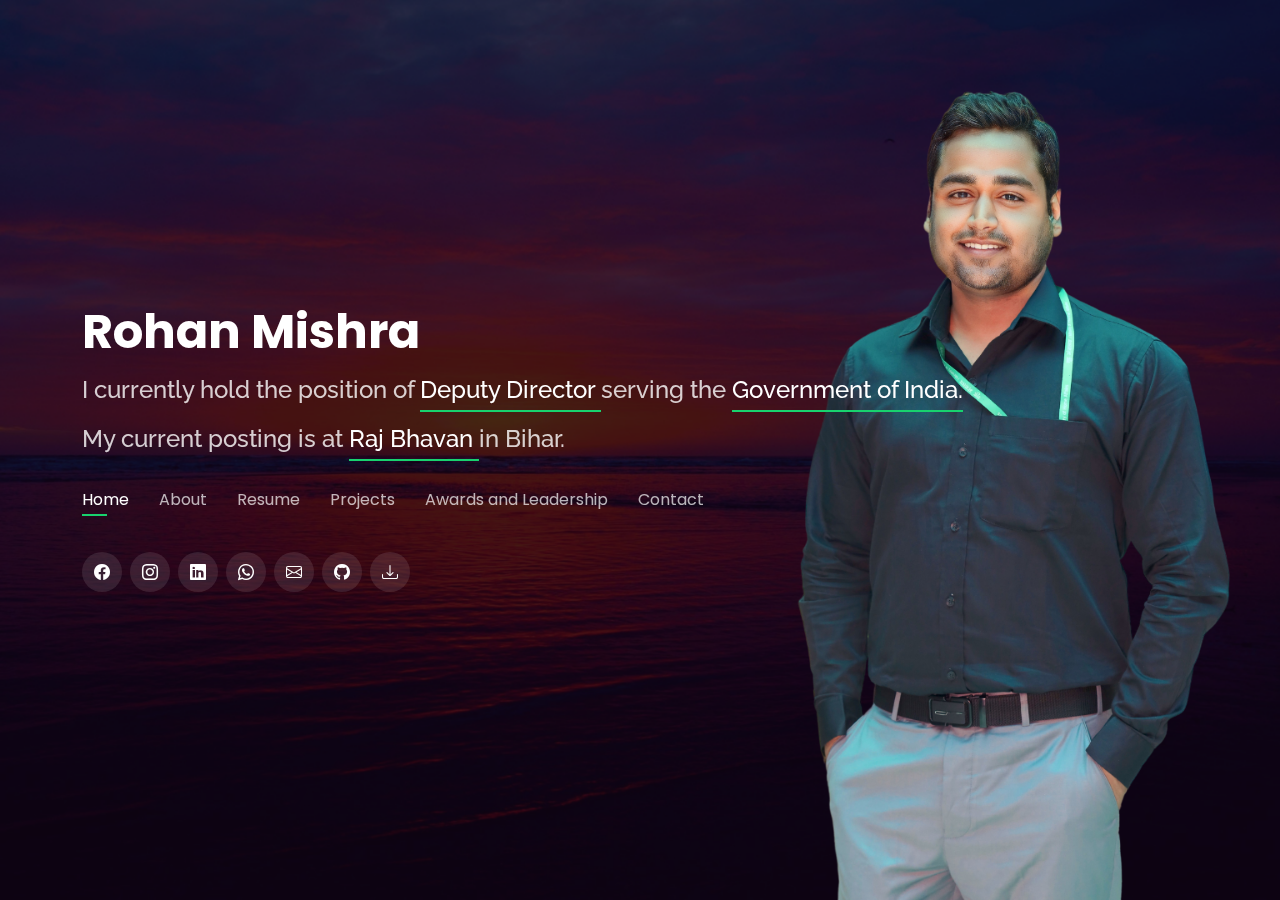
<file: index.html>
<!DOCTYPE html>
<html lang="en">


<!-- Mirrored from sunchitsharma.in/ by HTTrack Website Copier/3.x [XR&CO'2014], Mon, 10 Jul 2023 09:21:02 GMT -->
<!-- Added by HTTrack --><meta http-equiv="content-type" content="text/html;charset=utf-8" /><!-- /Added by HTTrack -->
<head>
  <meta charset="utf-8">
  <meta content="width=device-width, initial-scale=1.0" name="viewport">

  <title>Rohan Mishra</title>
  <meta content="" name="description">
  <meta content="" name="keywords">

  <!-- Favicons -->
  <link href="assets/img/favicon.png" rel="icon">
  <link href="assets/img/apple-touch-icon.png" rel="apple-touch-icon">

  <!-- Google Fonts -->
  <link href="https://fonts.googleapis.com/css?family=Open+Sans:300,300i,400,400i,600,600i,700,700i|Raleway:300,300i,400,400i,500,500i,600,600i,700,700i|Poppins:300,300i,400,400i,500,500i,600,600i,700,700i" rel="stylesheet">

  <!-- Vendor CSS Files -->
  <link href="assets/vendor/bootstrap/css/bootstrap.min.css" rel="stylesheet">
  <link href="assets/vendor/bootstrap-icons/bootstrap-icons.css" rel="stylesheet">
  <link href="assets/vendor/boxicons/css/boxicons.min.css" rel="stylesheet">
  <link href="assets/vendor/glightbox/css/glightbox.min.css" rel="stylesheet">
  <link href="assets/vendor/remixicon/remixicon.css" rel="stylesheet">
  <link href="assets/vendor/swiper/swiper-bundle.min.css" rel="stylesheet">

  <!-- Template Main CSS File -->
  <link href="assets/css/style.css" rel="stylesheet">

  <!-- =======================================================
  * Template Name: Personal - v4.7.0
  * Template URL: https://bootstrapmade.com/personal-free-resume-bootstrap-template/
  * Author: BootstrapMade.com
  * License: https://bootstrapmade.com/license/
  ======================================================== -->
</head>

<body>

  <!-- ======= Header ======= -->
  <header id="header">
    <div class="container">

      <h1><a href="index-2.html">Rohan Mishra</a></h1>
      <!-- Uncomment below if you prefer to use an image logo -->
      <!-- <a href="index.html" class="mr-auto"><img src="assets/img/logo.png" alt="" class="img-fluid"></a> -->
       <!-- <h2>I'm a <span>Software Engineer </span> working as <span> Deputy Director </span> for <span> Government of India.</span> </h2> -->
	  <h2>
           I currently hold the position of <span> Deputy Director </span> serving the <span>Government of India.</span> </h2>
          <h2> My current posting is at <span>Raj Bhavan </span>in Bihar. </h2>

      <nav id="navbar" class="navbar">
        <ul>
          <li><a class="nav-link active" href="#header">Home</a></li>
          <li><a class="nav-link" href="#about">About</a></li>
          <li><a class="nav-link" href="#resume">Resume</a></li>
          <li><a class="nav-link" href="#projects">Projects</a></li>
          <li><a class="nav-link" href="#awards">Awards and Leadership</a></li>
          <li><a class="nav-link" href="#contact">Contact</a></li>
        </ul>
        <i class="bi bi-list mobile-nav-toggle"></i>
      </nav><!-- .navbar -->

      <div class="social-links">
        <a href="https://www.facebook.com/profile.php?id=100029545131914" target="_blank" class="facebook"><i class="bi bi-facebook"></i></a>
        <a href="#" target="_blank" class="instagram"><i class="bi bi-instagram"></i></a>
        <a href="https://www.linkedin.com/in/rohan-mishra-910a79aa/" target="_blank" class="linkedin"><i class="bi bi-linkedin"></i></a>
        <a href="https://wa.me/918630226726" target="_blank" class="whatsapp"><i class="bi bi-whatsapp"></i></a>
        <a href="mailto:letsmeetrohan@gmail.com" target="_blank" class="envelope"><i class="bi bi-envelope"></i></a>
        <a href="https://github.com/MeetRohan" target="_blank" class="github"><i class="bi bi-github"></i></a>
        <a href="#" target="_blank" class="download"><i class="bi bi-download"></i></a>
      </div>

    </div>
  </header><!-- End Header -->

  <!-- ======= About Section ======= -->
  <section id="about" class="about">

    <!-- ======= About Me ======= -->
    <div class="about-me container">

      <div class="section-title">
        <h2>About</h2>
        <p>Lets Deep Dive</p>
      </div>

      <div class="row">
        <div class="col-lg-4" data-aos="fade-right">
          <img src="assets/img/me.jpg" class="img-fluid img-thumbnail" alt="">
        </div>
        <div class="col-lg-8 pt-4 pt-lg-0 content" data-aos="fade-left">
          <h3 class="mt-5">Software Engineer</h3>
          <p class="fst-italic">
            
         I have a passion for engaging in projects related to Network Design and Security. My expertise lies in assisting individuals with their Network Architecture, Network Design, and Cyber Security needs. Furthermore, I find great fulfillment in contributing to Non-Profit endeavors that strive to bring about positive societal change.
          </p>
          <div class="row">
            <div class="col-lg-6">
              <ul>
                <li><i class="bi bi-chevron-right"></i> <strong>Birthday:</strong> <span>12 Feb </span></li>
                <li><i class="bi bi-chevron-right"></i> <strong>Website:</strong> <span>www.rohanmishra.co.in</span></li>
                <li><i class="bi bi-chevron-right"></i> <strong>Phone:</strong> <span>+91 8630226726</span></li>
                <li><i class="bi bi-chevron-right"></i> <strong>City:</strong> <span>Patna, Bihar</span></li>
              </ul>
            </div>
            <div class="col-lg-6">
              <ul>
                <li><i class="bi bi-chevron-right"></i> <strong>Experience:</strong> <span>5+ years</span></li>
                <li><i class="bi bi-chevron-right"></i> <strong>Degree:</strong> <span>Bachelor of Technology</span></li>
                <li><i class="bi bi-chevron-right"></i> <strong>Email:</strong> <span>rohan.mishra@gov.in</span></li>
				 <li><i class="bi bi-chevron-right"></i> <strong>Hobbies:</strong> <span> Playing Chess, Cricket</span></li>
              </ul>
            </div>
          </div>  
		  
          <p>  
            .
          </p>
        </div>
      </div>

    </div><!-- End About Me -->

    <!-- ======= Counts ======= -->
    <!--  <div class="counts container">

      <div class="row">

        <div class="col-lg-6 col-md-6">
          <div class="count-box">
            <i class="bi bi-emoji-smile"></i>
            <span style="display:inline-block" data-purecounter-start="0" data-purecounter-end="10" data-purecounter-duration="1" class="purecounter"></span> <span style="display:inline-block" >+</span>
            <p>Postings</p>
          </div>
        </div>

        <div class="col-lg-6 col-md-6 mt-5 mt-md-0">
          <div class="count-box">
            <i class="bi bi-journal-richtext"></i>
            <span style="display:inline-block" data-purecounter-start="0" data-purecounter-end="10" data-purecounter-duration="1" class="purecounter"></span><span style="display:inline-block;" >+</span>
            <p>Projects</p>
          </div>
        </div>

      </div>

    </div><!-- End Counts -->

    <!-- ======= Skills  ======= -->
    <div class="skills container">

      <div class="section-title">
        <h2>Skills</h2>
      </div>

      <div class="row skills-content">

        <div class="col-lg-6">

          <div class="progress">
            <span class="skill">Web Development <i class="val">70%</i></span>
            <div class="progress-bar-wrap">
              <div class="progress-bar" role="progressbar" aria-valuenow="70" aria-valuemin="0" aria-valuemax="100"></div>
            </div>
          </div>

          <div class="progress">
            <span class="skill">Management<i class="val">85%</i></span>
            <div class="progress-bar-wrap">
              <div class="progress-bar" role="progressbar" aria-valuenow="85" aria-valuemin="0" aria-valuemax="100"></div>
            </div>
          </div>

          <div class="progress">
            <span class="skill">Software Development <i class="val">75%</i></span>
            <div class="progress-bar-wrap">
              <div class="progress-bar" role="progressbar" aria-valuenow="75" aria-valuemin="0" aria-valuemax="100"></div>
            </div>
          </div>

        </div>

        <div class="col-lg-6">

          <div class="progress">
            <span class="skill">Network Architecture <i class="val">90%</i></span>
            <div class="progress-bar-wrap">
              <div class="progress-bar" role="progressbar" aria-valuenow="90" aria-valuemin="0" aria-valuemax="100"></div>
            </div>
          </div>

          <div class="progress">
            <span class="skill"> Network Design <i class="val">90%</i></span>
            <div class="progress-bar-wrap">
              <div class="progress-bar" role="progressbar" aria-valuenow="90" aria-valuemin="0" aria-valuemax="100"></div>
            </div>
          </div>

          <div class="progress">
            <span class="skill">Cyber Security <i class="val">90%</i></span>
            <div class="progress-bar-wrap">
              <div class="progress-bar" role="progressbar" aria-valuenow="90" aria-valuemin="0" aria-valuemax="100"></div>
            </div>
          </div>

        </div>

      </div>

    </div><!-- End Skills -->

    <!-- ======= Interests ======= -->
    <div class="interests container">

      <div class="section-title">
        <h2>Interests</h2>
      </div>

      <div class="row">
        <div class="col-lg-3 col-md-4">
          <div class="icon-box">
            <i class="ri-store-line" style="color: #ffbb2c;"></i>
            <h3>Web Development</h3>
          </div>
        </div>
        <div class="col-lg-3 col-md-4 mt-4 mt-md-0">
          <div class="icon-box">
            <i class="ri-bar-chart-box-line" style="color: #5578ff;"></i>
            <h3>Business Development</h3>
          </div>
        </div>
        <div class="col-lg-3 col-md-4 mt-4 mt-md-0">
          <div class="icon-box">
            <i class="ri-calendar-todo-line" style="color: #e80368;"></i>
            <h3>Software Development</h3>
          </div>
        </div>
        <div class="col-lg-3 col-md-4 mt-4 mt-lg-0">
          <div class="icon-box">
            <i class="ri-paint-brush-line" style="color: #e361ff;"></i>
            <h3 class="text-center">Network  Planning & Architecture</h3>
          </div>
        </div>
        <div class="col-lg-3 col-md-4 mt-4">
          <div class="icon-box">
            <i class="ri-database-2-line" style="color: #47aeff;"></i>
            <h3> Network Design</h3>
          </div>
        </div>
        <div class="col-lg-3 col-md-4 mt-4">
          <div class="icon-box">
            <i class="ri-gradienter-line" style="color: #ffa76e;"></i>
            <h3>Cyber Security</h3>
          </div>
        </div>
        <div class="col-lg-3 col-md-4 mt-4">
          <div class="icon-box">
            <i class="ri-file-list-3-line" style="color: #11dbcf;"></i>
            <h3>Non Profit</h3>
          </div>
        </div>
        <div class="col-lg-3 col-md-4 mt-4">
          <div class="icon-box">
            <i class="ri-price-tag-2-line" style="color: #4233ff;"></i>
            <h3>Teaching</h3>
          </div>
        </div>
        <div class="col-lg-3 col-md-4 mt-4">
          <div class="icon-box">
            <i class="ri-anchor-line" style="color: #b2904f;"></i>
            <h3>Music</h3>
          </div>
        </div>
        <div class="col-lg-3 col-md-4 mt-4">
          <div class="icon-box">
            <i class="ri-disc-line" style="color: #b20969;"></i>
            <h3>Economics</h3>
          </div>
        </div>
        <div class="col-lg-3 col-md-4 mt-4">
          <div class="icon-box">
            <i class="ri-base-station-line" style="color: #ff5828;"></i>
            <h3>Interior Design</h3>
          </div>
        </div>
        <div class="col-lg-3 col-md-4 mt-4">
          <div class="icon-box">
            <i class="ri-fingerprint-line" style="color: #29cc61;"></i>
            <h3>Stock Market</h3>
          </div>
        </div>
      </div>

    </div><!-- End Interests -->

  </section><!-- End About Section -->

  <!-- ======= Resume Section ======= -->
  <section id="resume" class="resume">
    <div class="container">

      <div class="section-title">
        <h2>Resume</h2>
        <p>Explore My Resume</p>
      </div>

      <div class="row">
        <div class="col-lg-6">
          <h3 class="resume-title">Summary</h3>
          <div class="resume-item pb-0">
            <h4>Rohan Mishra</h4>
            <p><em>Deputy Director at MeitY (Goverment of India) | Ex ADIO at Darbhanga | Education - COER</em></p>
            <p>
            <ul>
              <li>Raj Bhavan, Patna</li>
              <li>+91 8630226726</li>
              <li>rohan.mishra@gov.in</li>
            </ul>
            </p>
          </div>

          <h3 class="resume-title">Education</h3>
          <div class="resume-item">
            <h4>Bachelor in Technology, Computer Science</h4>
            <h5>2013 - 2017</h5>
            <p><em>College of Engineering Roorkee, Roorkee</em></p>
            <p>Percent: 77% (Honours) <br><br>

<span> Activities and Societies:</span> </p>

  <ul>    <li> Member of Literary Committee, Designed and Edited College Magazine "MUCUR".</li>
          <li> Campus Ambassador of Internshala.</li>
          <li> Developed insight into Operating Systems, Algorithms, Networks, Theory of Computation, Database Systems.</li>
  </ul> 
          </div>
          <div class="resume-item">
            <h4>Higher Secondry, PCM</h4>
            <h5>2010 - 2012</h5>   
            <p><em>Rose Public School</em></p>
            <p>
              Grade: 1st Class<br><br>
			  <span> Activities and Societies:</span> </p>
   <ul> 
         <li>  Member of the Literary Committee. </li>
		 <li> Member of the "Cricket Team" </li>
   </ul>
          </div>
		   <div class="resume-item">
            <h4>Research Paper/Publications</h4>
            <h5>2020-2020</h5>
            <p><em> Presented and Attended International Conference on Science, Engineering Technology (ICSET-21) on topic <span> "Deep Learning based Digital Compliance System" </span>.</em></p>
            
            <h5>2017-2017</h5>
            <p><em> Presented and Attended International Conference on topic <span> "Light Fidility i.e Li-Fi"</span>.</em></p>
            <p>
          </div>
        </div>
        <div class="col-lg-6">
          <h3 class="resume-title">Professional Experience</h3>
          <div class="resume-item">
            <h4>Deputy  Director</h4>
            <h5>June 2023 - Present</h5>
            <p><em><span>Officer Incharge NIC Cell, Raj Bhavan Patna</span> </em></p>
            <p>
            <ul>
			  <li>
Managing the development and administration of various applications, including the "Kuladhipati Portal" and "Online Degree Distribution." Implementing ICT suites such as eOffice and eGranthalaya at the Governor's Secretariat in Bihar. Ensuring oversight of Network Management and Cyber Security measures across the Governor's Secretariat in Bihar.</li>
			  
            </ul>
            </p>
          </div>
          <div class="resume-item">
            <h4> Assistant Director</h4>
            <h5>June 2019 - June 2023</h5>
            <p><em><span>National Knowledge Network, New Delhi</span></em></p>
            <p>
            <ul>
              <li>Worked on Software Defined WAN and deployed it in ministries and departments.</li>
              <li>Worked on Cyber Security and deployed tools like EDR, 802.1X, IPAM.</li>
              <li>Learned internals of Network Design, BGP, OSPF.</li>
            </ul>
            </p>
          </div>
          <div class="resume-item">
            <h4>Assistant District Informatoin Officer </h4>
            <h5> October 2018 - June 2019</h5>
            <p><em> <span>Darbhanga Collectorate, Bihar</span></em></p>
            <p>
            <ul>
              <li>Conducted General Parliamentry Election 2019. </li>
              <li>Counting of EVM votes of General Parliamentry Election 2019 in record time.</li>
              <li>Got awarded by District Magistrate and Election Commission. </li>
            </ul>
            </p>
          </div>
        </div>
      </div>
      <div class="text-center"><a href ="#" class="btn btn-success">Download Full Resume</a></div>
    </div>
  </section><!-- End Resume Section -->

  <!-- ======= projects Section ======= -->
  <section id="projects" class="services">
    <div class="container">

      <div class="section-title">
        <h2>Projects</h2>
        <p>Official Projects</p>
      </div>

      <div class="row">
        <div class="col-lg-4 col-md-6 d-flex align-items-stretch">
          <div class="icon-box">
            <div class="icon"><img src="assets/img/5.png" style="width:120px;"></div>
            <h4><a href="#">SD-WAN </a></h4>
            <p>SD-WAN is the software defined approach of managing the WAN. I Studied and conducted POC of the concept of SD-WAN and deployed it in several ministries and departments.</p>
          </div>
        </div>

        <div class="col-lg-4 col-md-6 d-flex align-items-stretch mt-4 mt-md-0">
          <div class="icon-box">
            <div class="icon"><img src="assets/img/3.PNG" style="width:120px;"></div>
            <h4><a href="#">Network Design of Central Vista</a></h4>
            <p> Member of the team that designed state of the art Network Atchitecture for newly construsted Central Vista</p>
          </div>
        </div>

        <div class="col-lg-4 col-md-6 d-flex align-items-stretch mt-4 mt-lg-0">
          <div class="icon-box">
            <div class="icon"> <img src="assets/img/1.jpeg" style="width:120px;"> </div>
            <h4>Kuladhipati Portal</h4>
            <p> Developed "Kuladhipati Portal" for Honorable Chancellor cum Governor of Bihar that enables him to have a single pane of view of all the Universities of Bihar.</p>
          </div>
        </div>

        <div class="col-lg-4 col-md-6 d-flex align-items-stretch mt-4">
          <div class="icon-box">
            <div class="icon"><img src="assets/img/2.PNG" style="width:120px;"></div>
            <h4>Implementation of 802.1x NAC</h4>
            <p>Implemented 802.1X Network Access Control (NAC) that enables administrators to provide uniform access control across wired and wireless networks at NIC Head Quarters and CAG. </p>
          </div>
        </div>

        <div class="col-lg-4 col-md-6 d-flex align-items-stretch mt-4">
          <div class="icon-box">
            <div class="icon"><img src="assets/img/6.jpg" style="width:120px;"></div>
            <h4>Endpoint Detection and Response</h4>
            <p>EDR is a cybersecurity technology that continuously monitors devices to detect and respond to cyber threats like ransomware and malware based on behavior unlike signature in Antivirus.</p>
          </div>
        </div>

        <div class="col-lg-4 col-md-6 d-flex align-items-stretch mt-4">
          <div class="icon-box">
            <div class="icon"><img src="assets/img/4.png" style="width:120px;"></div>
            <h4>National Knowledge Network</h4>
            <p>Worked in Operations Centre of National Knowledge Network (NKN) project is aimed at establishing a strong and robust Indian network which will be capable of providing secure and reliable connectivity. </p>
          </div>
        </div>

      </div>

    </div>
  </section><!-- End projects Section -->
  
  <!-- Awards and Leadership -->

  <section id="awards" class="resume">
    <div class="container">

      <div class="section-title">
        <h2>Awards and Leadership</h2>
        <p>Awards | Scores | Leadership</p>
      </div>

      <div class="row">
        <div class="col-lg-6">
		  <h3 class="resume-title">Government</h3>
          <div class="resume-item">
            <h4>Appreciation letter from Honorable Governor of Bihar.</h4>
            <p><em>For the work done in digitization in Raj Bhavan and Universities of Bihar.</em></p>
          </div>
		  
          <div class="resume-item">
            <h4>Appreciation letter for Implementation of Secured Network.</h4>
            <p><em> Implemented SD-WAN and EDR at Delhi Police Headquarter. </em></p>
          </div>
		  
          <div class="resume-item">
            <h4>Appreciation letter for General Parliamentry Election 2019.</h4>
            <p><em> Got Appreciation letter from District Magistrate for my technical contribution in online tracking of EVM carrying vechiels on real time basis.  </em></p>
          </div>
		  
          <h3 class="resume-title">Academic</h3>
          <div class="resume-item pb-0">
            <h4>GATE 2017</h4>
            <p><em>Percentile : 98.48</em></p>
            <h4>UGC NET 2018</h4>
            <p><em>Percentile : 98.72</em></p>
            <h4>NIELIT</h4>
            <p><em>All India Rank : 21</em></p>
          </div>

          <h3 class="resume-title">Non Academic</h3>
          <div class="resume-item">
            <h4>Editor and Designer ’MUCUR 2015’</h4>
            <p><em>Contributed in designing of ’MUCUR 2015’, College of Engineering Roorkee’s Annual Magazine.</em></p>
          </div>
		  
         
		  
        </div>
      </div>
    </div>
  </section><!-- End Resume Section -->

  <!-- ======= Contact Section ======= -->
  <section id="contact" class="contact">
    <div class="container">

      <div class="section-title">
        <h2>Contact</h2>
        <p>Contact Me</p>
      </div>

      <div class="row mt-2">

        <div class="col-md-6 d-flex align-items-stretch">
          <div class="info-box">
            <i class="bx bx-map"></i>
            <h3>My Address</h3>
            <p>Patna, Bihar</p>
          </div>
        </div>

        <div class="col-md-6 mt-4 mt-md-0 d-flex align-items-stretch">
          <div class="info-box">
            <i class="bx bx-share-alt"></i>
            <h3>Social Profiles</h3>
            <div class="social-links">
              <a href="https://www.facebook.com/profile.php?id=100029545131914" target="_blank" class="facebook"><i class="bi bi-facebook"></i></a>
              <a href="#" target="_blank" class="instagram"><i class="bi bi-instagram"></i></a>
              <a href="https://www.linkedin.com/in/rohan-mishra-910a79aa/" target="_blank" class="linkedin"><i class="bi bi-linkedin"></i></a>
              <a href="https://wa.me/918630226726" target="_blank" class="whatsapp"><i class="bi bi-whatsapp"></i></a>
              <a href="mailto:letsmeetrohan@gmail.com" target="_blank" class="envelope"><i class="bi bi-envelope"></i></a>
              <a href="https://github.com/MeetRohan" target="_blank" class="github"><i class="bi bi-github"></i></a>
              <a href="#" target="_blank" class="download"><i class="bi bi-download"></i></a>
            </div>
          </div>
        </div>

        <div class="col-md-6 mt-4 d-flex align-items-stretch">
          <div class="info-box">
            <i class="bx bx-envelope"></i>
            <h3>Email Me</h3>
            <p>rohan.mishra@gov.in</p>
          </div>
        </div>
        <div class="col-md-6 mt-4 d-flex align-items-stretch">
          <div class="info-box">
            <i class="bx bx-phone-call"></i>
            <h3>Call Me</h3>
            <p>+91 8630226726</p>
          </div>
        </div>
      </div>
    </div>
  </section><!-- End Contact Section -->

 

  <!-- Vendor JS Files -->
  <script src="assets/vendor/purecounter/purecounter.js"></script>
  <script src="assets/vendor/bootstrap/js/bootstrap.bundle.min.js"></script>
  <script src="assets/vendor/glightbox/js/glightbox.min.js"></script>
  <script src="assets/vendor/isotope-layout/isotope.pkgd.min.js"></script>
  <script src="assets/vendor/swiper/swiper-bundle.min.js"></script>
  <script src="assets/vendor/waypoints/noframework.waypoints.js"></script>
  <script src="assets/vendor/php-email-form/validate.js"></script>

  <!-- Template Main JS File -->
  <script src="assets/js/main.js"></script>

</body>


</html>
</file>
<file: assets/css/style.css>
/**
* Template Name: Personal - v4.7.0
* Template URL: https://bootstrapmade.com/personal-free-resume-bootstrap-template/
* Author: BootstrapMade.com
* License: https://bootstrapmade.com/license/
*/

/*--------------------------------------------------------------
# General
--------------------------------------------------------------*/
body {
  font-family: "Open Sans", sans-serif;
  background-color: #040404;
  color: #fff;
  position: relative;
  background: transparent;
}
body::before {
  content: "";
  position: fixed;
  background: #040404 url("../img/bg.png") top right no-repeat;
  background-size: cover;
  left: 0;
  right: 0;
  top: 0;
  height: 100vh;
  z-index: -1;
}
@media (min-width: 1024px) {
  body::before {
    background-attachment: fixed;
  }
}

a {
  color: #18d26e;
  text-decoration: none;
}

a:hover {
  color: #35e888;
  text-decoration: none;
}

h1, h2, h3, h4, h5, h6 {
  font-family: "Raleway", sans-serif;
}

/*--------------------------------------------------------------
# Header
--------------------------------------------------------------*/
#header {
  transition: ease-in-out 0.3s;
  position: relative;
  height: 100vh;
  display: flex;
  align-items: center;
  z-index: 997;
  overflow-y: auto;
}
#header * {
  transition: ease-in-out 0.3s;
}
#header h1 {
  font-size: 48px;
  margin: 0;
  padding: 0;
  line-height: 1;
  font-weight: 700;
  font-family: "Poppins", sans-serif;
}
#header h1 a, #header h1 a:hover {
  color: #fff;
  line-height: 1;
  display: inline-block;
}
#header h2 {
  font-size: 24px;
  margin-top: 20px;
  color: rgba(255, 255, 255, 0.8);
}
#header h2 span {
  color: #fff;
  border-bottom: 2px solid #18d26e;
  padding-bottom: 6px;
}
#header img {
  padding: 0;
  margin: 0;
}
#header .social-links {
  margin-top: 40px;
  display: flex;
}
#header .social-links a {
  font-size: 16px;
  display: flex;
  justify-content: center;
  align-items: center;
  background: rgba(255, 255, 255, 0.1);
  color: #fff;
  line-height: 1;
  margin-right: 8px;
  border-radius: 50%;
  width: 40px;
  height: 40px;
}
#header .social-links a:hover {
  background: #18d26e;
}
@media (max-width: 992px) {
  #header h1 {
    font-size: 36px;
  }
  #header h2 {
    font-size: 20px;
    line-height: 30px;
  }
  #header .social-links {
    margin-top: 15px;
  }
  #header .container {
    display: flex;
    flex-direction: column;
    align-items: center;
  }
}

/* Header Top */
#header.header-top {
  height: 80px;
  position: fixed;
  left: 0;
  top: 0;
  right: 0;
  background: rgba(0, 0, 0, 0.9);
}
#header.header-top .social-links, #header.header-top h2 {
  display: none;
}
#header.header-top h1 {
  margin-right: auto;
  font-size: 36px;
}
#header.header-top .container {
  display: flex;
  align-items: center;
}
#header.header-top .navbar {
  margin: 0;
}
@media (max-width: 768px) {
  #header.header-top {
    height: 60px;
  }
  #header.header-top h1 {
    font-size: 26px;
  }
}

/*--------------------------------------------------------------
# Navigation Menu
--------------------------------------------------------------*/
/**
* Desktop Navigation 
*/
.navbar {
  padding: 0;
  margin-top: 35px;
}
.navbar ul {
  margin: 0;
  padding: 0;
  display: flex;
  list-style: none;
  align-items: center;
}
.navbar li {
  position: relative;
}
.navbar li + li {
  margin-left: 30px;
}
.navbar a, .navbar a:focus {
  display: flex;
  align-items: center;
  justify-content: space-between;
  padding: 0;
  font-family: "Poppins", sans-serif;
  font-size: 16px;
  font-weight: 400;
  color: rgba(255, 255, 255, 0.7);
  white-space: nowrap;
  transition: 0.3s;
}
.navbar a i, .navbar a:focus i {
  font-size: 12px;
  line-height: 0;
  margin-left: 5px;
}
.navbar a:before {
  content: "";
  position: absolute;
  width: 0;
  height: 2px;
  bottom: -4px;
  left: 0;
  background-color: #18d26e;
  visibility: hidden;
  width: 0px;
  transition: all 0.3s ease-in-out 0s;
}
.navbar a:hover:before, .navbar li:hover > a:before, .navbar .active:before {
  visibility: visible;
  width: 25px;
}
.navbar a:hover, .navbar .active, .navbar .active:focus, .navbar li:hover > a {
  color: #fff;
}

/**
* Mobile Navigation 
*/
.mobile-nav-toggle {
  color: #fff;
  font-size: 28px;
  cursor: pointer;
  display: none;
  line-height: 0;
  transition: 0.5s;
  position: fixed;
  right: 15px;
  top: 15px;
}

@media (max-width: 991px) {
  .mobile-nav-toggle {
    display: block;
  }

  .navbar ul {
    display: none;
  }
}
.navbar-mobile {
  position: fixed;
  overflow: hidden;
  top: 0;
  right: 0;
  left: 0;
  bottom: 0;
  background: rgba(0, 0, 0, 0.9);
  transition: 0.3s;
  z-index: 999;
  margin-top: 0;
}
.navbar-mobile .mobile-nav-toggle {
  position: absolute;
  top: 15px;
  right: 15px;
}
.navbar-mobile ul {
  display: block;
  position: absolute;
  top: 55px;
  right: 15px;
  bottom: 45px;
  left: 15px;
  padding: 10px 0;
  overflow-y: auto;
  transition: 0.3s;
  border: 2px solid rgba(255, 255, 255, 0.2);
}
.navbar-mobile li {
  padding: 12px 20px;
}
.navbar-mobile li + li {
  margin: 0;
}
.navbar-mobile a, .navbar-mobile a:focus {
  font-size: 16px;
  position: relative;
}

/*--------------------------------------------------------------
# Sections General
--------------------------------------------------------------*/
section {
  overflow: hidden;
  position: absolute;
  width: 100%;
  top: 140px;
  bottom: 100%;
  opacity: 0;
  transition: ease-in-out 0.4s;
  z-index: 2;
}

section.section-show {
  top: 100px;
  bottom: auto;
  opacity: 1;
  padding-bottom: 45px;
}
section .container {
  background: rgba(0, 0, 0, 0.9);
  padding: 30px;
}
@media (max-width: 768px) {
  section {
    top: 120px;
  }
  section.section-show {
    top: 80px;
  }
}

.section-title h2 {
  font-size: 14px;
  font-weight: 500;
  padding: 0;
  line-height: 1px;
  margin: 0 0 20px 0;
  letter-spacing: 2px;
  text-transform: uppercase;
  color: #aaaaaa;
  font-family: "Poppins", sans-serif;
}
.section-title h2::after {
  content: "";
  width: 120px;
  height: 1px;
  display: inline-block;
  background: #4ceb95;
  margin: 4px 10px;
}
.section-title p {
  margin: 0;
  margin: -15px 0 15px 0;
  font-size: 36px;
  font-weight: 700;
  text-transform: uppercase;
  font-family: "Poppins", sans-serif;
  color: #fff;
}
.content p{
	text-align: justify;
}
/*--------------------------------------------------------------
# About
--------------------------------------------------------------*/
.about-me .content h3 {
  font-weight: 700;
  font-size: 26px;
  color: #18d26e;
}
.about-me .content ul {
  list-style: none;
  padding: 0;
}
.about-me .content ul li {
  margin-bottom: 20px;
  display: flex;
  align-items: center;
}
.about-me .content ul strong {
  margin-right: 10px;
}
.about-me .content ul i {
  font-size: 16px;
  margin-right: 5px;
  color: #18d26e;
  line-height: 0;
}
.about-me .content p:last-child {
  margin-bottom: 0;
}

/*--------------------------------------------------------------
# Counts
--------------------------------------------------------------*/
.counts {
  padding: 70px 0 60px;
}
.counts .count-box {
  padding: 30px 30px 25px 30px;
  width: 100%;
  position: relative;
  text-align: center;
  background: rgba(255, 255, 255, 0.08);
}
.counts .count-box i {
  position: absolute;
  top: -25px;
  left: 50%;
  transform: translateX(-50%);
  font-size: 24px;
  background: rgba(255, 255, 255, 0.1);
  padding: 12px;
  color: #18d26e;
  border-radius: 50px;
  line-height: 0;
}
.counts .count-box span {
  font-size: 36px;
  display: block;
  font-weight: 600;
  color: #fff;
}
.counts .count-box p {
  padding: 0;
  margin: 0;
  font-family: "Raleway", sans-serif;
  font-size: 14px;
}

/*--------------------------------------------------------------
# Skills
--------------------------------------------------------------*/
.skills .progress {
  height: 60px;
  display: block;
  background: none;
  border-radius: 0;
}
.skills .progress .skill {
  padding: 10px 0;
  margin: 0;
  text-transform: uppercase;
  display: block;
  font-weight: 600;
  font-family: "Poppins", sans-serif;
  color: #fff;
}
.skills .progress .skill .val {
  float: right;
  font-style: normal;
}
.skills .progress-bar-wrap {
  background: rgba(255, 255, 255, 0.2);
}
.skills .progress-bar {
  width: 1px;
  height: 10px;
  transition: 0.9s;
  background-color: #18d26e;
}

/*--------------------------------------------------------------
# Interests
--------------------------------------------------------------*/
.interests .icon-box {
  display: flex;
  align-items: center;
  padding: 20px;
  background: rgba(255, 255, 255, 0.08);
  transition: ease-in-out 0.3s;
}
.interests .icon-box i {
  font-size: 32px;
  padding-right: 10px;
  line-height: 1;
}
.interests .icon-box h3 {
  font-weight: 700;
  margin: 0;
  padding: 0;
  line-height: 1;
  font-size: 16px;
  color: #fff;
}
.interests .icon-box:hover {
  background: rgba(255, 255, 255, 0.12);
}

/*--------------------------------------------------------------
# Testimonials
--------------------------------------------------------------*/
.testimonials .testimonials-carousel, .testimonials .testimonials-slider {
  overflow: hidden;
}
.testimonials .testimonial-item {
  box-sizing: content-box;
  min-height: 320px;
}
.testimonials .testimonial-item .testimonial-img {
  width: 90px;
  border-radius: 50%;
  margin: -40px 0 0 40px;
  position: relative;
  z-index: 2;
  border: 6px solid rgba(255, 255, 255, 0.12);
}
.testimonials .testimonial-item h3 {
  font-size: 18px;
  font-weight: bold;
  margin: 10px 0 5px 45px;
  color: #fff;
}
.testimonials .testimonial-item h4 {
  font-size: 14px;
  color: #999;
  margin: 0 0 0 45px;
}
.testimonials .testimonial-item .quote-icon-left, .testimonials .testimonial-item .quote-icon-right {
  color: rgba(255, 255, 255, 0.25);
  font-size: 26px;
}
.testimonials .testimonial-item .quote-icon-left {
  display: inline-block;
  left: -5px;
  position: relative;
}
.testimonials .testimonial-item .quote-icon-right {
  display: inline-block;
  right: -5px;
  position: relative;
  top: 10px;
}
.testimonials .testimonial-item p {
  font-style: italic;
  margin: 0 15px 0 15px;
  padding: 20px 20px 60px 20px;
  background: rgba(255, 255, 255, 0.1);
  position: relative;
  border-radius: 6px;
  position: relative;
  z-index: 1;
}
.testimonials .swiper-pagination {
  margin-top: 20px;
  position: relative;
}
.testimonials .swiper-pagination .swiper-pagination-bullet {
  width: 12px;
  height: 12px;
  opacity: 1;
  background-color: rgba(255, 255, 255, 0.3);
}
.testimonials .swiper-pagination .swiper-pagination-bullet-active {
  background-color: #18d26e;
}

/*--------------------------------------------------------------
# Resume
--------------------------------------------------------------*/
.resume .resume-title {
  font-size: 26px;
  font-weight: 700;
  margin-top: 20px;
  margin-bottom: 20px;
  color: #fff;
}
.resume-item span {
	 color: aqua; font-weight: 600;
}
.resume .resume-item {
  padding: 0 0 20px 20px;
  margin-top: -2px;
  border-left: 2px solid rgba(255, 255, 255, 0.2);
  position: relative;
}
.resume .resume-item h4 {
  line-height: 18px;
  font-size: 18px;
  font-weight: 600;
  text-transform: uppercase;
  font-family: "Poppins", sans-serif;
  color: #18d26e;
  margin-bottom: 10px;
}
.resume .resume-item h5 {
  font-size: 16px;
  background: rgba(255, 255, 255, 0.15);
  padding: 5px 15px;
  display: inline-block;
  font-weight: 600;
  margin-bottom: 10px;
}
.resume .resume-item ul {
  padding-left: 20px;
}
.resume .resume-item ul li {
  padding-bottom: 10px;
  text-align: justify;
}

.resume .resume-item p {
  
  text-align: justify;
}
.resume .resume-item:last-child {
  padding-bottom: 0;
}
.resume .resume-item::before {
  content: "";
  position: absolute;
  width: 16px;
  height: 16px;
  border-radius: 50px;
  left: -9px;
  top: 0;
  background: #18d26e;
  border: 2px solid #18d26e;
}

/*--------------------------------------------------------------
# Services
--------------------------------------------------------------*/
.services .icon-box {
  text-align: center;
  background: rgba(204, 204, 204, 0.1);
  padding: 80px 20px;
  transition: all ease-in-out 0.3s;
}
.services .icon-box .icon {
  margin: 0 auto;
  width: 64px;
  height: 64px;
  background: #18d26e;
  border-radius: 5px;
  transition: all 0.3s ease-out 0s;
  display: flex;
  align-items: center;
  justify-content: center;
  margin-bottom: 20px;
  transform-style: preserve-3d;
}
.services .icon-box .icon i {
  color: #fff;
  font-size: 28px;
}
.services .icon-box .icon::before {
  position: absolute;
  content: "";
  left: -8px;
  top: -8px;
  height: 100%;
  width: 100%;
  background: rgba(255, 255, 255, 0.15);
  border-radius: 5px;
  transition: all 0.3s ease-out 0s;
  transform: translateZ(-1px);
}
.services .icon-box h4 {
  font-weight: 700;
  margin-bottom: 15px;
  font-size: 24px;
  margin-top: 30px;
}
.services .icon-box h4 a {
  color: #fff;
}
.services .icon-box p {
  line-height: 24px;
  font-size: 14px;
  margin-bottom: 0;
}
.services .icon-box:hover {
  background: #18d26e;
  border-color: #18d26e;
}
.services .icon-box:hover .icon {
  background: #fff;
}
.services .icon-box:hover .icon i {
  color: #18d26e;
}
.services .icon-box:hover .icon::before {
  background: #35e888;
}
.services .icon-box:hover h4 a, .services .icon-box:hover p {
  color: #fff;
}

/*--------------------------------------------------------------
# Portfolio
--------------------------------------------------------------*/
.portfolio .portfolio-item {
  margin-bottom: 30px;
}
.portfolio #portfolio-flters {
  padding: 0;
  margin: 0 auto 15px auto;
  list-style: none;
  text-align: center;
  border-radius: 50px;
  padding: 2px 15px;
}
.portfolio #portfolio-flters li {
  cursor: pointer;
  display: inline-block;
  padding: 8px 16px 10px 16px;
  font-size: 14px;
  font-weight: 600;
  line-height: 1;
  text-transform: uppercase;
  color: #fff;
  background: rgba(255, 255, 255, 0.1);
  margin: 0 3px 10px 3px;
  transition: all 0.3s ease-in-out;
  border-radius: 4px;
}
.portfolio #portfolio-flters li:hover, .portfolio #portfolio-flters li.filter-active {
  background: #18d26e;
}
.portfolio #portfolio-flters li:last-child {
  margin-right: 0;
}
.portfolio .portfolio-wrap {
  transition: 0.3s;
  position: relative;
  overflow: hidden;
  z-index: 1;
  background: rgba(0, 0, 0, 0.6);
}
.portfolio .portfolio-wrap::before {
  content: "";
  background: rgba(0, 0, 0, 0.6);
  position: absolute;
  left: 30px;
  right: 30px;
  top: 30px;
  bottom: 30px;
  transition: all ease-in-out 0.3s;
  z-index: 2;
  opacity: 0;
}
.portfolio .portfolio-wrap .portfolio-info {
  opacity: 0;
  position: absolute;
  top: 0;
  left: 0;
  right: 0;
  bottom: 0;
  text-align: center;
  z-index: 3;
  transition: all ease-in-out 0.3s;
  display: flex;
  flex-direction: column;
  justify-content: center;
  align-items: center;
}
.portfolio .portfolio-wrap .portfolio-info::before {
  display: block;
  content: "";
  width: 48px;
  height: 48px;
  position: absolute;
  top: 35px;
  left: 35px;
  border-top: 3px solid #fff;
  border-left: 3px solid #fff;
  transition: all 0.5s ease 0s;
  z-index: 9994;
}
.portfolio .portfolio-wrap .portfolio-info::after {
  display: block;
  content: "";
  width: 48px;
  height: 48px;
  position: absolute;
  bottom: 35px;
  right: 35px;
  border-bottom: 3px solid #fff;
  border-right: 3px solid #fff;
  transition: all 0.5s ease 0s;
  z-index: 9994;
}
.portfolio .portfolio-wrap .portfolio-info h4 {
  font-size: 20px;
  color: #fff;
  font-weight: 600;
}
.portfolio .portfolio-wrap .portfolio-info p {
  color: #ffffff;
  font-size: 14px;
  text-transform: uppercase;
  padding: 0;
  margin: 0;
}
.portfolio .portfolio-wrap .portfolio-links {
  text-align: center;
  z-index: 4;
}
.portfolio .portfolio-wrap .portfolio-links a {
  color: #fff;
  margin: 0 2px;
  font-size: 28px;
  display: inline-block;
  transition: 0.3s;
}
.portfolio .portfolio-wrap .portfolio-links a:hover {
  color: #63eda3;
}
.portfolio .portfolio-wrap:hover::before {
  top: 0;
  left: 0;
  right: 0;
  bottom: 0;
  opacity: 1;
}
.portfolio .portfolio-wrap:hover .portfolio-info {
  opacity: 1;
}
.portfolio .portfolio-wrap:hover .portfolio-info::before {
  top: 15px;
  left: 15px;
}
.portfolio .portfolio-wrap:hover .portfolio-info::after {
  bottom: 15px;
  right: 15px;
}

/*--------------------------------------------------------------
# Portfolio Details
--------------------------------------------------------------*/
.portfolio-details {
  padding-top: 40px;
  background: rgba(0, 0, 0, 0.8);
  position: fixed;
  left: 0;
  right: 0;
  top: 0;
  bottom: 0;
  overflow-y: auto;
}
.portfolio-details .container {
  padding-top: 20px;
  padding-bottom: 40px;
}
.portfolio-details .portfolio-title {
  font-size: 26px;
  font-weight: 700;
  margin-bottom: 20px;
}
.portfolio-details .portfolio-info {
  padding-top: 45px;
}
.portfolio-details .portfolio-info h3 {
  font-size: 22px;
  font-weight: 400;
  margin-bottom: 20px;
}
.portfolio-details .portfolio-info ul {
  list-style: none;
  padding: 0;
  font-size: 15px;
}
.portfolio-details .portfolio-info ul li + li {
  margin-top: 10px;
}
.portfolio-details .portfolio-info p {
  font-size: 15px;
  padding: 15px 0 0 0;
}
@media (max-width: 992px) {
  .portfolio-details .portfolio-info {
    padding-top: 20px;
  }
}
.portfolio-details .swiper-pagination {
  margin-top: 20px;
  position: relative;
}
.portfolio-details .swiper-pagination .swiper-pagination-bullet {
  width: 12px;
  height: 12px;
  opacity: 1;
  background-color: rgba(255, 255, 255, 0.3);
}
.portfolio-details .swiper-pagination .swiper-pagination-bullet-active {
  background-color: #18d26e;
}

/*--------------------------------------------------------------
# Contact
--------------------------------------------------------------*/
.contact .info-box {
  color: #444444;
  padding: 20px;
  width: 100%;
  background: rgba(255, 255, 255, 0.08);
}
.contact .info-box i.bx {
  font-size: 24px;
  color: #18d26e;
  border-radius: 50%;
  padding: 14px;
  float: left;
  background: rgba(255, 255, 255, 0.1);
}
.contact .info-box h3 {
  font-size: 20px;
  color: rgba(255, 255, 255, 0.5);
  font-weight: 700;
  margin: 10px 0 8px 68px;
}
.contact .info-box p {
  padding: 0;
  color: #fff;
  line-height: 24px;
  font-size: 14px;
  margin: 0 0 0 68px;
}
.contact .info-box .social-links {
  margin: 5px 0 0 68px;
  display: flex;
}
.contact .info-box .social-links a {
  font-size: 18px;
  display: inline-block;
  color: #fff;
  line-height: 1;
  margin-right: 12px;
  transition: 0.3s;
}
.contact .info-box .social-links a:hover {
  color: #18d26e;
}
.contact .php-email-form {
  padding: 30px;
  background: rgba(255, 255, 255, 0.08);
}
.contact .php-email-form .error-message {
  display: none;
  background: rgba(255, 255, 255, 0.08);
  background: #ed3c0d;
  text-align: left;
  padding: 15px;
  font-weight: 600;
}
.contact .php-email-form .error-message br + br {
  margin-top: 25px;
}
.contact .php-email-form .sent-message {
  display: none;
  background: rgba(255, 255, 255, 0.08);
  background: #18d26e;
  text-align: center;
  padding: 15px;
  font-weight: 600;
}
.contact .php-email-form .loading {
  display: none;
  background: rgba(255, 255, 255, 0.08);
  text-align: center;
  padding: 15px;
}
.contact .php-email-form .loading:before {
  content: "";
  display: inline-block;
  border-radius: 50%;
  width: 24px;
  height: 24px;
  margin: 0 10px -6px 0;
  border: 3px solid #18d26e;
  border-top-color: #eee;
  -webkit-animation: animate-loading 1s linear infinite;
  animation: animate-loading 1s linear infinite;
}
.contact .php-email-form input, .contact .php-email-form textarea {
  border-radius: 0;
  box-shadow: none;
  font-size: 14px;
  background: rgba(255, 255, 255, 0.08);
  border: 0;
  transition: 0.3s;
  color: #fff;
}
.contact .php-email-form input:focus, .contact .php-email-form textarea:focus {
  background-color: rgba(255, 255, 255, 0.11);
}
.contact .php-email-form input::-moz-placeholder, .contact .php-email-form textarea::-moz-placeholder {
  color: rgba(255, 255, 255, 0.3);
  opacity: 1;
}
.contact .php-email-form input::placeholder, .contact .php-email-form textarea::placeholder {
  color: rgba(255, 255, 255, 0.3);
  opacity: 1;
}
.contact .php-email-form input {
  padding: 10px 15px;
}
.contact .php-email-form textarea {
  padding: 12px 15px;
}
.contact .php-email-form button[type=submit] {
  background: #18d26e;
  border: 0;
  padding: 10px 30px;
  color: #fff;
  transition: 0.4s;
  border-radius: 4px;
}
.contact .php-email-form button[type=submit]:hover {
  background: #15bb62;
}
@-webkit-keyframes animate-loading {
  0% {
    transform: rotate(0deg);
  }
  100% {
    transform: rotate(360deg);
  }
}
@keyframes animate-loading {
  0% {
    transform: rotate(0deg);
  }
  100% {
    transform: rotate(360deg);
  }
}

/*--------------------------------------------------------------
# Credits
--------------------------------------------------------------*/
.credits {
  position: fixed;
  right: 0;
  left: 0;
  bottom: 0;
  padding: 15px;
  text-align: right;
  font-size: 13px;
  color: #fff;
  z-index: 999999;
}
@media (max-width: 992px) {
  .credits {
    text-align: center;
    padding: 10px;
    background: rgba(0, 0, 0, 0.8);
  }
}
.credits a {
  color: #18d26e;
  transition: 0.3s;
}
.credits a:hover {
  color: #fff;
}
</file>
